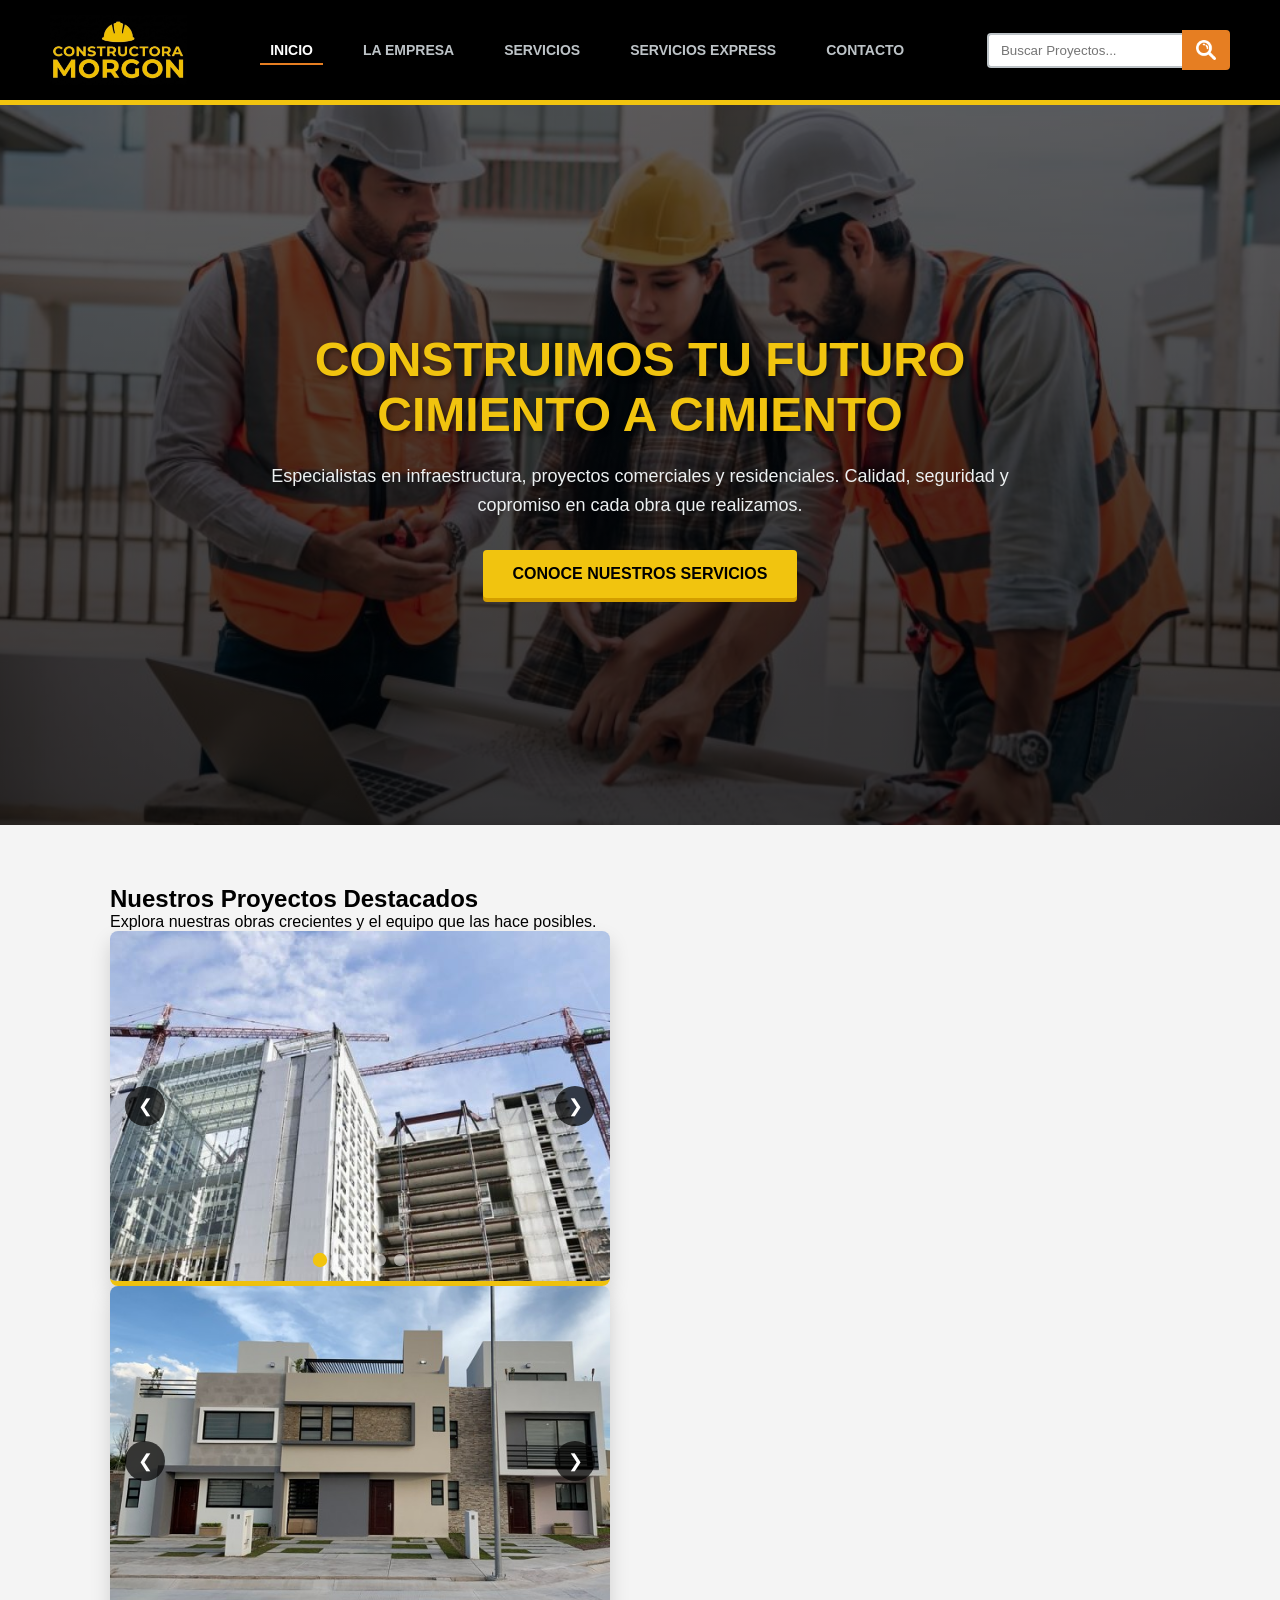
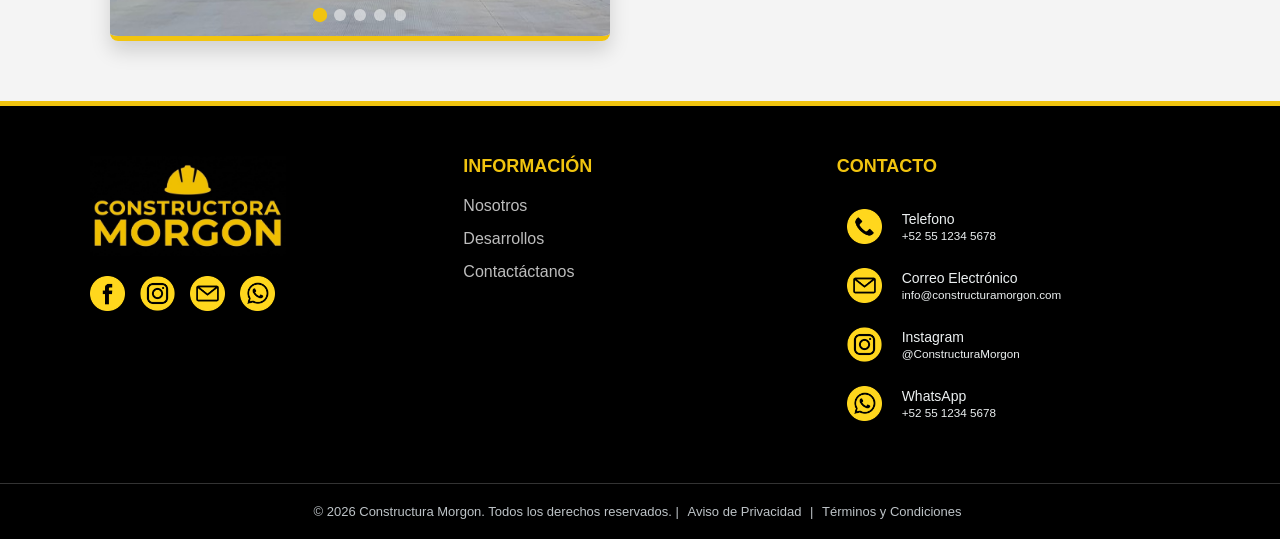
<file: index.html>
<!DOCTYPE html>
<html lang="en">
<head>
    <meta charset="UTF-8">
    <meta name="viewport" content="width=device-width, initial-scale=1.0">
    <title>Inicio | Constructura Morgon</title>
    <link rel="stylesheet" href="style.css">
</head>
<body>
    
    <header class="header">
        <div class="logo">
            <img src="img/principal/logo.jpg" alt="Constructura Morgon" class="logo-img">
        </div>

        <nav class="navbar">
            <ul>
                <li><a href="index.html" class="active">Inicio</a></li>
                <li><a href="empresa.html">La Empresa</a></li>
                <li><a href="servicios.html">Servicios</a></li>
                <li><a href="serviciosExpress.html">Servicios Express</a></li>
                <li><a href="contacto.html">Contacto</a></li>
            </ul>
        </nav>

        <div class="search-container">

            <input type="search" placeholder="Buscar Proyectos..." class="search-bar">
            <button class="search-btn">
                <img src="iconos/lupa.png" alt="Buscar" class="search-icon-img">
            </button>

        </div>

    </header>

    <!-- Sección Principal, es la información que destaca en la página de inicio -->

    <main class="main-index">

        <!-- Sección Hero, es la sección que destaca en la página de inicio, banner a pantalla completa con el mensaje principal -->

        <section class="hero-full">
            <div class="hero-content">

                <h2>Construimos tu Futuro Cimiento a Cimiento</h2>
                <p>Especialistas en infraestructura, proyectos comerciales y residenciales.
                    Calidad, seguridad y copromiso en cada obra que realizamos. </p>

                    <a href="servicios.html" class="cta-button">Conoce Nuestros Servicios</a>

            </div>
        </section>

        <section class="carousels-section">
            <div class="page-container">

                <div class="">
                    <h2>Nuestros Proyectos Destacados</h2>
                    <p>Explora nuestras obras crecientes y el equipo que las hace posibles.</p>
                </div>

                <div class="carousel-wrapper">
                    <!-- Primer contenedor de imágenes -->
                    <div class="carousel-container">
                        <div class="carousel-track" id="track1">

                            <img src="img/banner1/banner1.1.jpg" alt="Banner 1" class="carousel-slide active">
                            <img src="img/banner1/banner1.2.jpg" alt="Banner 2" class="carousel-slide">
                            <img src="img/banner1/banner1.3.jpg" alt="Banner 3" class="carousel-slide">
                            <img src="img/banner1/banner1.4.jpg" alt="Banner 4" class="carousel-slide">
                            <img src="img/banner1/banner1.5.jpg" alt="Banner 5" class="carousel-slide">

                        </div>

                        <!--  Botones de control Anterior/Posterior  -->
                        <button class="carousel-btn prev" onclick="moveSlide('track1', 'dots1', -1)">&#10094;</button>
                        <button class="carousel-btn next" onclick="moveSlide('track1', 'dots1', 1)">&#10095;</button>

                        <div class="carousel-indicators" id="dots1">
                            <span class="dot active" onclick="jumpToSlide('track1', 'dots1', 0)"></span>
                            <span class="dot" onclick="jumpToSlide('track1', 'dots1', 1)"></span>
                            <span class="dot" onclick="jumpToSlide('track1', 'dots1', 2)"></span>
                            <span class="dot" onclick="jumpToSlide('track1', 'dots1', 3)"></span>
                            <span class="dot" onclick="jumpToSlide('track1', 'dots1', 4)"></span>
                        </div>

                    </div>

                    <div class="carousel-container">
                        <div class="carousel-track" id="track2">

                            <img src="img/banner2/banner2.1.jpg" alt="Banner 1" class="carousel-slide active">
                            <img src="img/banner2/banner2.2.jpg" alt="Banner 2" class="carousel-slide">
                            <img src="img/banner2/banner2.3.jpg" alt="Banner 3" class="carousel-slide">
                            <img src="img/banner2/banner2.4.jpg" alt="Banner 4" class="carousel-slide">
                            <img src="img/banner2/banner2.5.jpg" alt="Banner 5" class="carousel-slide">

                        </div>

                        <!--  Botones de control Anterior/Posterior  -->
                        <button class="carousel-btn prev" onclick="moveSlide('track2', 'dots2', -1)">&#10094;</button>
                        <button class="carousel-btn next" onclick="moveSlide('track2', 'dots2', 1)">&#10095;</button>

                        <div class="carousel-indicators" id="dots2">
                            <span class="dot active" onclick="jumpToSlide('track2', 'dots2', 0)"></span>
                            <span class="dot" onclick="jumpToSlide('track2', 'dots2', 1)"></span>
                            <span class="dot" onclick="jumpToSlide('track2', 'dots2', 2)"></span>
                            <span class="dot" onclick="jumpToSlide('track2', 'dots2', 3)"></span>
                            <span class="dot" onclick="jumpToSlide('track2', 'dots2', 4)"></span>
                        </div>


                    </div>

                </div>

            </div>
        </section>

    </main>

<!--  Pie de página donde mostramos enlaces, redes sociales e información de contacto  -->

    <footer class="footer">

        <div class=" footer-container">
            <!-- Columna del logo y redes sociales  -->
            <div class="footer-col logo-col">
                <img src="img/principal/logo.jpg" class="footer-logo-img" alt="Constructura Morgon">
                <div class="social-links">
                    <a href="#" class="social-icon"> <img src="iconos/facebook.png" alt="Facebook"></a>
                    <a href="#" class="social-icon"> <img src="iconos/instagram.png" alt="Instagram"></a>
                    <a href="#" class="social-icon"> <img src="iconos/email.png" alt="email"></a>
                    <a href="#" class="social-icon"> <img src="iconos/whatsapp.png" alt="whatsapp"></a>
                </div>
            </div>
            <!-- Columna de enlaces  -->
            <div class="footer-col links-col">
                <h3>Información</h3>
                <ul>
                    <li><a href="empresa.html">Nosotros</a></li>
                    <li><a href="servicios.html">Desarrollos</a></li>
                    <li><a href="contacto.html">Contactáctanos</a></li>
                </ul>
            </div>

            <div class="footer-col contact-col">
                <h3>Contacto</h3>

                <table class="contact-table">
                    <tr>
                        <td class="icon-cell"> <img src="iconos/telefono.png" class="contact-icon-img" alt="telefono"></td>
                        <td>Telefono <br> <small>+52 55 1234 5678</small> </td>
                    </tr>
                    <tr>
                        <td class="icon-cell"> <img src="iconos/email.png" class="contact-icon-img" alt="email"></td>
                        <td>Correo Electrónico <br> <small>info@constructuramorgon.com</small> </td>
                    </tr>
                    <tr>
                        <td class="icon-cell"> <img src="iconos/instagram.png" class="contact-icon-img" alt="instagram"></td>
                        <td>Instagram <br> <small>@ConstructuraMorgon</small> </td>
                    </tr>
                    <tr>
                        <td class="icon-cell"> <img src="iconos/whatsapp.png" class="contact-icon-img" alt="whatsapp"></td>
                        <td>WhatsApp <br> <small>+52 55 1234 5678</small> </td>
                    </tr>
                </table>
            </div>

        </div>

        <!-- Sección inferior del pie de página con derechos reservados y enlaces legales  -->
        <div class="footer-bottom">
            <p>&copy; 2026 Constructura Morgon. Todos los derechos reservados. | <a href="#">Aviso de Privacidad</a> | <a href="#">Términos y Condiciones</a></p>
        </div>

    </footer>

    <script src="funciones/index.js"></script>
    <script src="funciones/global.js"></script>

</body>
</html>
</file>
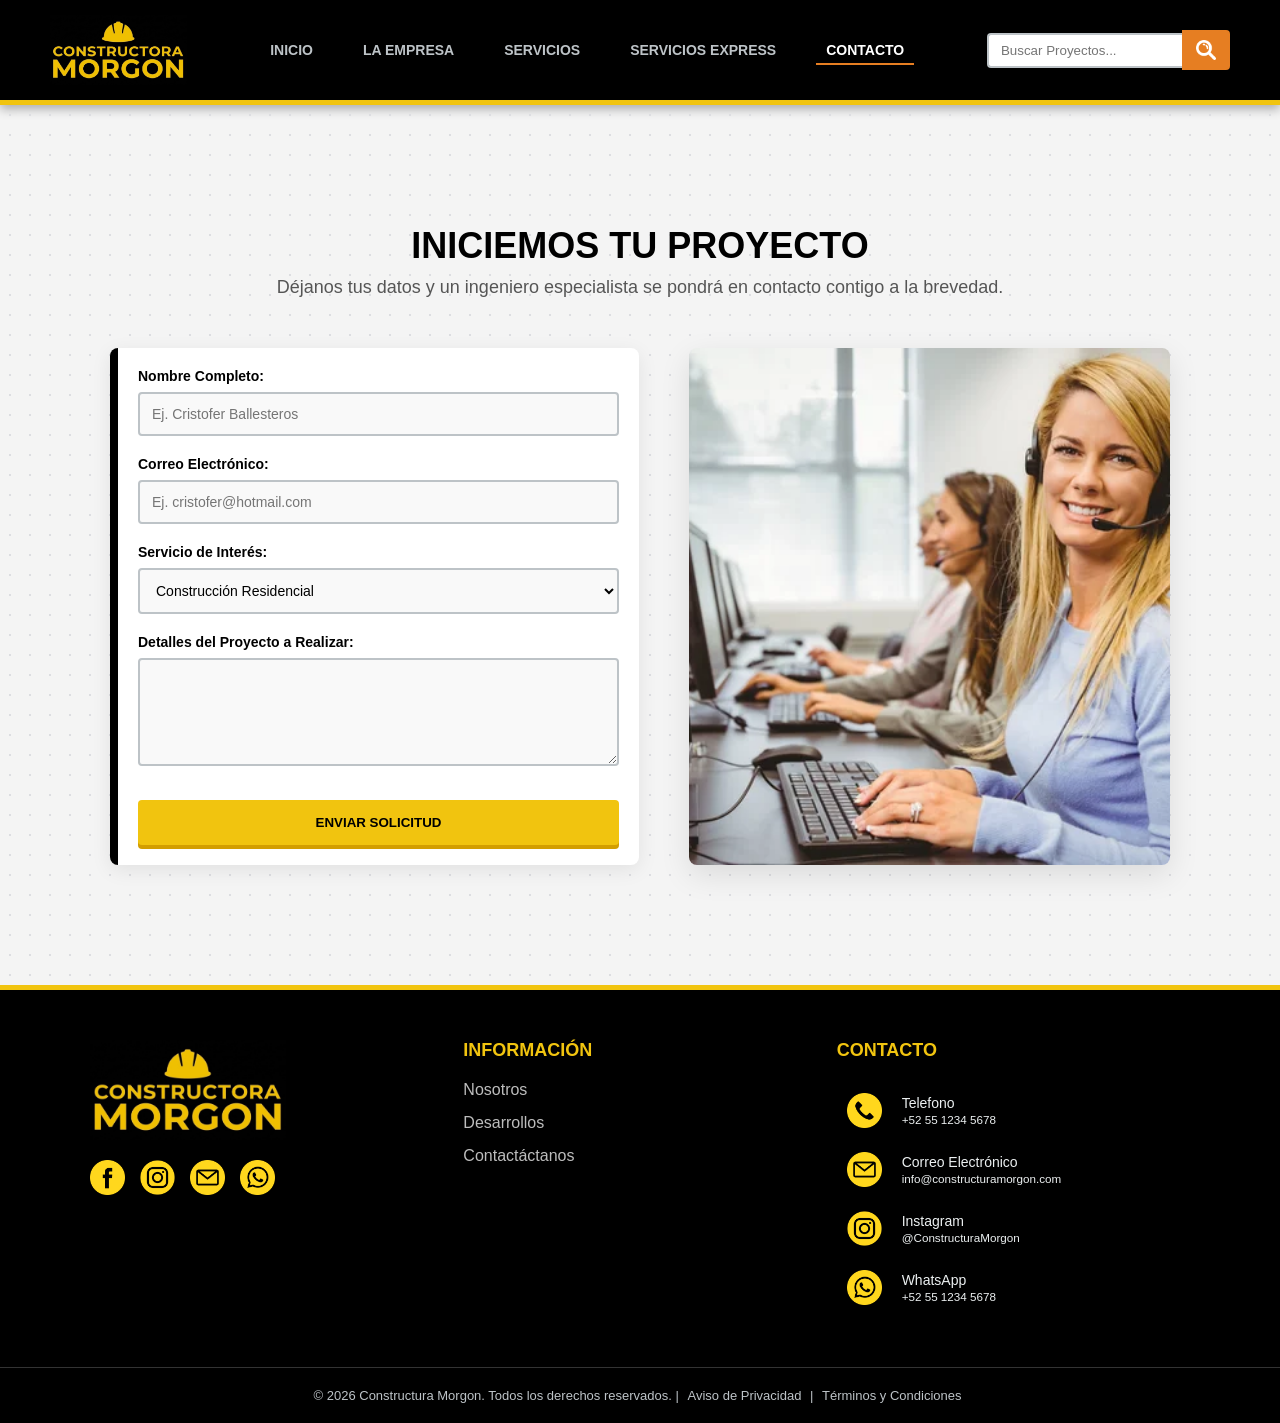
<file: contacto.html>
<!DOCTYPE html>
<html lang="en">
<head>
    <meta charset="UTF-8">
    <meta name="viewport" content="width=device-width, initial-scale=1.0">
    <title>Inicio | Constructura Morgon</title>
    <link rel="stylesheet" href="style.css">
    <link rel="stylesheet" href="css/contacto.css">
</head>
<body>
    
    <header class="header">
        <div class="logo">
            <img src="img/principal/logo.jpg" alt="Constructura Morgon" class="logo-img">
        </div>

        <nav class="navbar">
            <ul>
                <li><a href="index.html" >Inicio</a></li>
                <li><a href="empresa.html">La Empresa</a></li>
                <li><a href="servicios.html">Servicios</a></li>
                <li><a href="serviciosExpress.html">Servicios Express</a></li>
                <li><a href="contacto.html" class="active">Contacto</a></li>
            </ul>
        </nav>

        <div class="search-container">

            <input type="search" placeholder="Buscar Proyectos..." class="search-bar">
            <button class="search-btn">
                <img src="iconos/lupa.png" alt="Buscar" class="search-icon-img">
            </button>

        </div>

    </header>

    <!-- Sección Principal, es la información que destaca en la página de inicio -->

    <main class="main-content">

        <div class="page-container">
            <div class="section-title">
                <h2>Iniciemos tu Proyecto</h2>
                <p>Déjanos tus datos y un ingeniero especialista se pondrá en contacto contigo a la brevedad.</p>
            </div>

            <div class="contact-split">
                <div class="form-container">
                    <form id="contactForm" action="#" method="POST">
                        
                        <div class="form-group">
                            <label for="nombre">Nombre Completo:</label>
                            <input type="text" id="nombre" name="nombre" placeholder="Ej. Cristofer Ballesteros" required>
                        </div>
                        <div class="form-group">
                            <label for="correo">Correo Electrónico:</label>
                            <input type="email" id="correo" name="correo" placeholder="Ej. cristofer@hotmail.com" required>
                        </div>
                        <div class="form-group">
                            <label for="servicio">Servicio de Interés:</label>
                            <select id="servicio" name="servicio" required>
                                <option value="residencial">Construcción Residencial</option>
                                <option value="industrial">Nave Industrial</option>
                                <option value="presupuesto">Presupuesto Inicial</option>
                                <option value="psisos">Pegado de Pisos para Salones</option>
                                <option value="tinaco">Montura de Tinaco e Instalaciones</option>
                            </select>
                        </div>
                        <div class="form-group">
                            <label for="mensaje">Detalles del Proyecto a Realizar:</label>
                            <textarea id="mensaje" name="mensaje" rows="5" placeholder="Cuéntanos sobre tu terreno, metros cuadrados, idea general" required>
                            </textarea>
                        </div>
                        <button class="cta-button" type="submit">Enviar Solicitud</button>

                    </form>
                </div>
                <div class="contact-image-wrapper">
                    <img src="img/contacto/contactanos.jpg" alt="Imágen de Contacto" class="contact-hero-image">
                </div>
            </div>
        </div>

    </main>

<!--  Pie de página donde mostramos enlaces, redes sociales e información de contacto  -->

    <footer class="footer">

        <div class=" footer-container">
            <!-- Columna del logo y redes sociales  -->
            <div class="footer-col logo-col">
                <img src="img/principal/logo.jpg" class="footer-logo-img" alt="Constructura Morgon">
                <div class="social-links">
                    <a href="#" class="social-icon"> <img src="iconos/facebook.png" alt="Facebook"></a>
                    <a href="#" class="social-icon"> <img src="iconos/instagram.png" alt="Instagram"></a>
                    <a href="#" class="social-icon"> <img src="iconos/email.png" alt="email"></a>
                    <a href="#" class="social-icon"> <img src="iconos/whatsapp.png" alt="whatsapp"></a>
                </div>
            </div>
            <!-- Columna de enlaces  -->
            <div class="footer-col links-col">
                <h3>Información</h3>
                <ul>
                    <li><a href="empresa.html">Nosotros</a></li>
                    <li><a href="servicios.html">Desarrollos</a></li>
                    <li><a href="contacto.html">Contactáctanos</a></li>
                </ul>
            </div>

            <div class="footer-col contact-col">
                <h3>Contacto</h3>

                <table class="contact-table">
                    <tr>
                        <td class="icon-cell"> <img src="iconos/telefono.png" class="contact-icon-img" alt="telefono"></td>
                        <td>Telefono <br> <small>+52 55 1234 5678</small> </td>
                    </tr>
                    <tr>
                        <td class="icon-cell"> <img src="iconos/email.png" class="contact-icon-img" alt="email"></td>
                        <td>Correo Electrónico <br> <small>info@constructuramorgon.com</small> </td>
                    </tr>
                    <tr>
                        <td class="icon-cell"> <img src="iconos/instagram.png" class="contact-icon-img" alt="instagram"></td>
                        <td>Instagram <br> <small>@ConstructuraMorgon</small> </td>
                    </tr>
                    <tr>
                        <td class="icon-cell"> <img src="iconos/whatsapp.png" class="contact-icon-img" alt="whatsapp"></td>
                        <td>WhatsApp <br> <small>+52 55 1234 5678</small> </td>
                    </tr>
                </table>
            </div>

        </div>

        <!-- Sección inferior del pie de página con derechos reservados y enlaces legales  -->
        <div class="footer-bottom">
            <p>&copy; 2026 Constructura Morgon. Todos los derechos reservados. | <a href="#">Aviso de Privacidad</a> | <a href="#">Términos y Condiciones</a></p>
        </div>

    </footer>

    <script src="funciones/contacto.js"></script>
    <script src="funciones/global.js"></script>

</body>
</html>
</file>
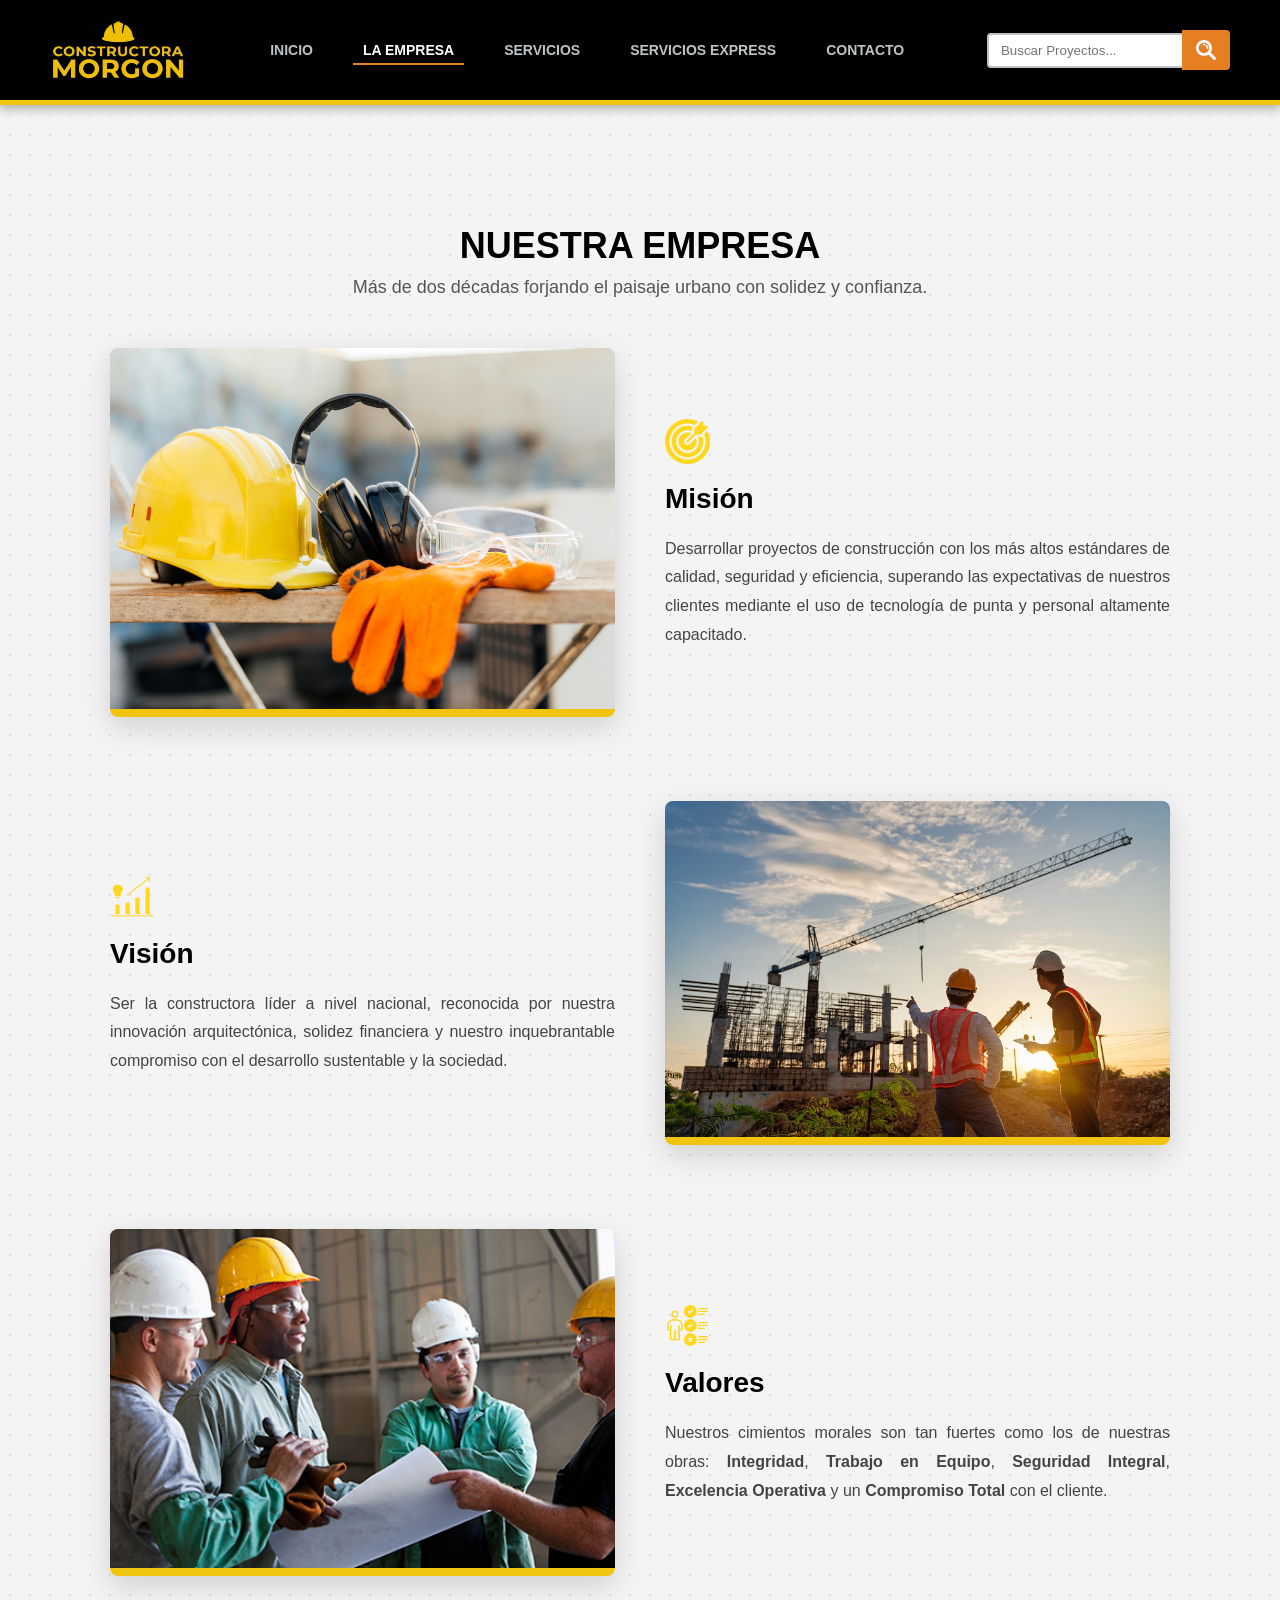
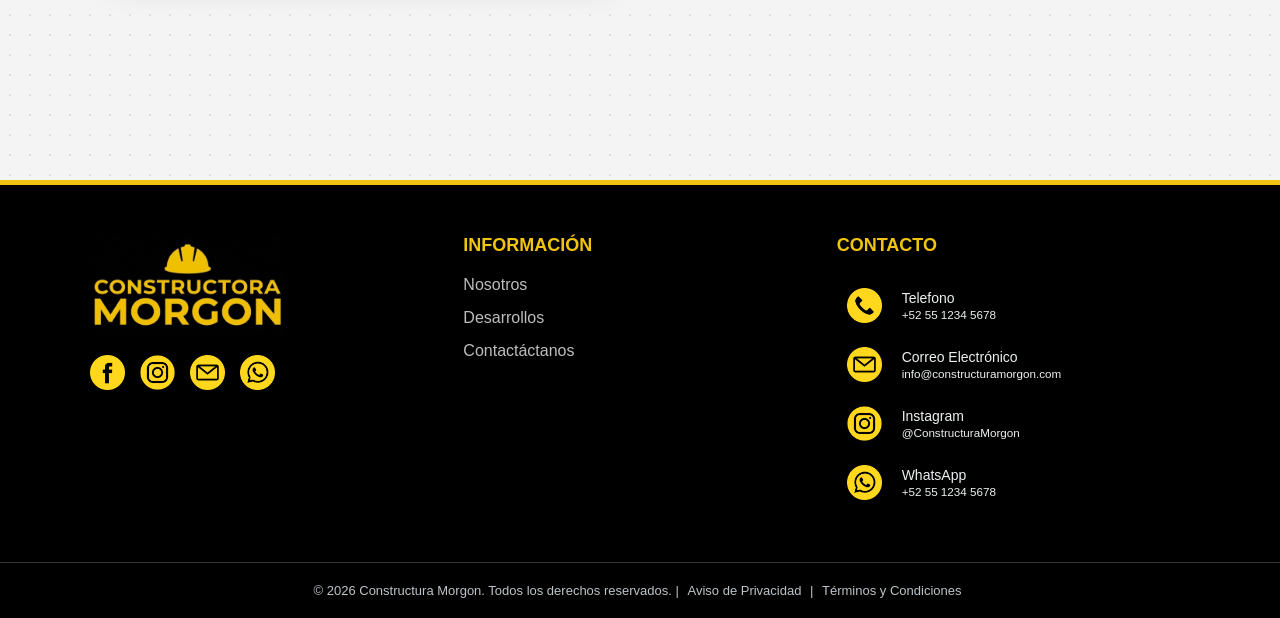
<file: empresa.html>
<!DOCTYPE html>
<html lang="en">
<head>
    <meta charset="UTF-8">
    <meta name="viewport" content="width=device-width, initial-scale=1.0">
    <title>Inicio | Constructura Morgon</title>
    <link rel="stylesheet" href="style.css">
    <link rel="stylesheet" href="css/empresa.css">
</head>
<body>
    
    <header class="header">
        <div class="logo">
            <img src="img/principal/logo.jpg" alt="Constructura Morgon" class="logo-img">
        </div>

        <nav class="navbar">
            <ul>
                <li><a href="index.html" >Inicio</a></li>
                <li><a href="empresa.html" class="active">La Empresa</a></li>
                <li><a href="servicios.html">Servicios</a></li>
                <li><a href="serviciosExpress.html">Servicios Express</a></li>
                <li><a href="contacto.html">Contacto</a></li>
            </ul>
        </nav>

        <div class="search-container">

            <input type="search" placeholder="Buscar Proyectos..." class="search-bar">
            <button class="search-btn">
                <img src="iconos/lupa.png" alt="Buscar" class="search-icon-img">
            </button>

        </div>

    </header>

    <!-- Sección Principal, es la información que destaca en la página de inicio -->

    <main class="main-index">

        <main class="main-content">
        <div class="page-container">
            <!-- Título principal de la sección -->
            <div class="section-title">
                <h2>Nuestra Empresa</h2>
                <p>Más de dos décadas forjando el paisaje urbano con solidez y confianza.</p>
            </div>
            
            <!-- Sección Misión: Diseño en zig-zag (imagen a la izquierda, texto a la derecha) -->
            <div class="zigzag-row">
                <div class="zigzag-image">
                    <img src="img/empresa/mision.jpg" alt="Misión Constructora Morgon">
                </div>
                <div class="zigzag-content">
                    <img src="iconos/mision.png" alt="Icono" class="section-icon">
                    <h3>Misión</h3>
                    <p>Desarrollar proyectos de construcción con los más altos estándares de calidad, seguridad y eficiencia, superando las expectativas de nuestros clientes mediante el uso de tecnología de punta y personal altamente capacitado.</p>
                </div>
            </div>

            <!-- Sección Visión: Diseño en zig-zag invertido (texto a la izquierda, imagen a la derecha) -->
            <div class="zigzag-row reverse">
                <div class="zigzag-image">
                    <img src="img/empresa/vision.jpg" alt="Visión Constructora Morgon">
                </div>
                <div class="zigzag-content">
                    <img src="iconos/vision.png" alt="Icono" class="section-icon">
                    <h3>Visión</h3>
                    <p>Ser la constructora líder a nivel nacional, reconocida por nuestra innovación arquitectónica, solidez financiera y nuestro inquebrantable compromiso con el desarrollo sustentable y la sociedad.</p>
                </div>
            </div>

            <!-- Sección Valores: Retoma el diseño original (imagen a la izquierda) -->
            <div class="zigzag-row">
                <div class="zigzag-image">
                    <img src="img/empresa/valores.png" alt="Valores Constructora Morgon">
                </div>
                <div class="zigzag-content">
                    <img src="iconos/valores.png" alt="Icono" class="section-icon">
                    <h3>Valores</h3>
                    <p>Nuestros cimientos morales son tan fuertes como los de nuestras obras: <strong>Integridad</strong>, <strong>Trabajo en Equipo</strong>, <strong>Seguridad Integral</strong>, <strong>Excelencia Operativa</strong> y un <strong>Compromiso Total</strong> con el cliente.</p>
                </div>
            </div>
        </div>
    </main>

    </main>

<!--  Pie de página donde mostramos enlaces, redes sociales e información de contacto  -->

    <footer class="footer">

        <div class=" footer-container">
            <!-- Columna del logo y redes sociales  -->
            <div class="footer-col logo-col">
                <img src="img/principal/logo.jpg" class="footer-logo-img" alt="Constructura Morgon">
                <div class="social-links">
                    <a href="#" class="social-icon"> <img src="iconos/facebook.png" alt="Facebook"></a>
                    <a href="#" class="social-icon"> <img src="iconos/instagram.png" alt="Instagram"></a>
                    <a href="#" class="social-icon"> <img src="iconos/email.png" alt="email"></a>
                    <a href="#" class="social-icon"> <img src="iconos/whatsapp.png" alt="whatsapp"></a>
                </div>
            </div>
            <!-- Columna de enlaces  -->
            <div class="footer-col links-col">
                <h3>Información</h3>
                <ul>
                    <li><a href="empresa.html">Nosotros</a></li>
                    <li><a href="servicios.html">Desarrollos</a></li>
                    <li><a href="contacto.html">Contactáctanos</a></li>
                </ul>
            </div>

            <div class="footer-col contact-col">
                <h3>Contacto</h3>

                <table class="contact-table">
                    <tr>
                        <td class="icon-cell"> <img src="iconos/telefono.png" class="contact-icon-img" alt="telefono"></td>
                        <td>Telefono <br> <small>+52 55 1234 5678</small> </td>
                    </tr>
                    <tr>
                        <td class="icon-cell"> <img src="iconos/email.png" class="contact-icon-img" alt="email"></td>
                        <td>Correo Electrónico <br> <small>info@constructuramorgon.com</small> </td>
                    </tr>
                    <tr>
                        <td class="icon-cell"> <img src="iconos/instagram.png" class="contact-icon-img" alt="instagram"></td>
                        <td>Instagram <br> <small>@ConstructuraMorgon</small> </td>
                    </tr>
                    <tr>
                        <td class="icon-cell"> <img src="iconos/whatsapp.png" class="contact-icon-img" alt="whatsapp"></td>
                        <td>WhatsApp <br> <small>+52 55 1234 5678</small> </td>
                    </tr>
                </table>
            </div>

        </div>

        <!-- Sección inferior del pie de página con derechos reservados y enlaces legales  -->
        <div class="footer-bottom">
            <p>&copy; 2026 Constructura Morgon. Todos los derechos reservados. | <a href="#">Aviso de Privacidad</a> | <a href="#">Términos y Condiciones</a></p>
        </div>

    </footer>

    <script src="funciones/index.js"></script>
    <script src="funciones/global.js"></script>

</body>
</html>
</file>
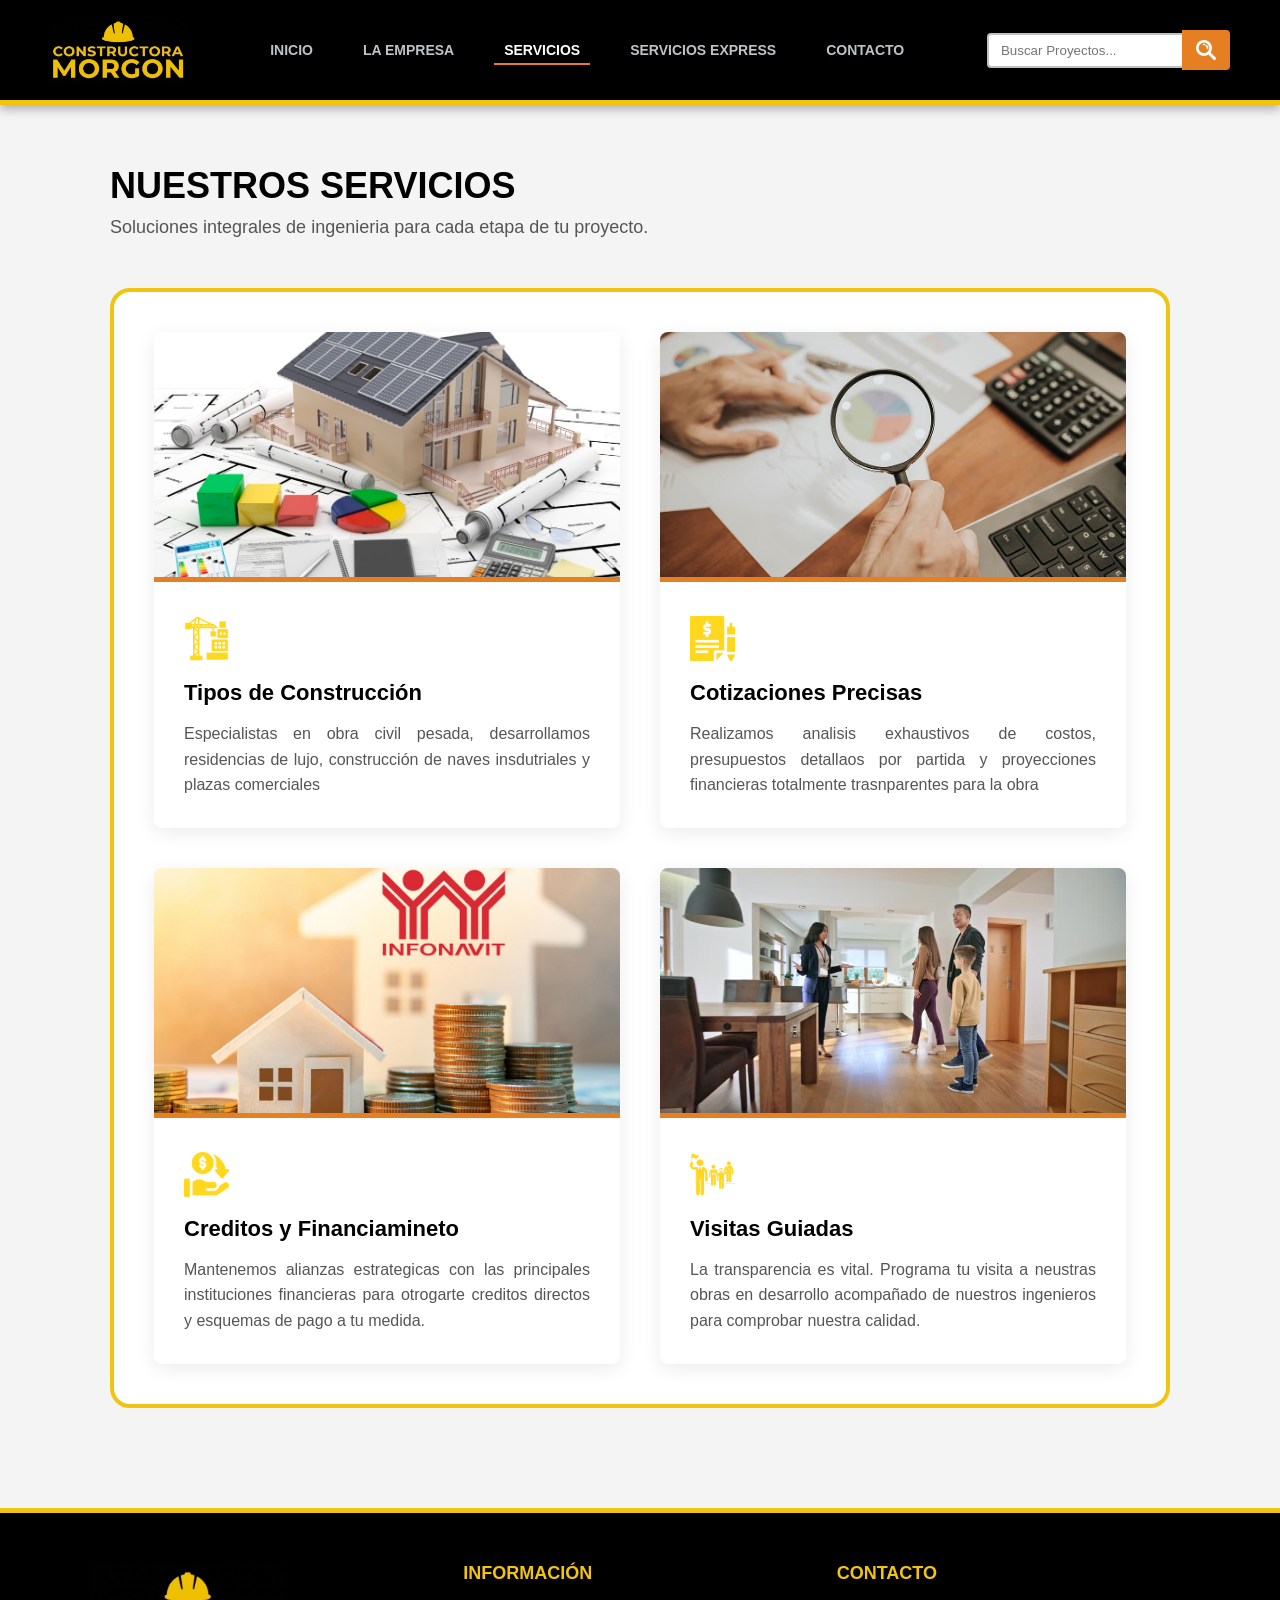
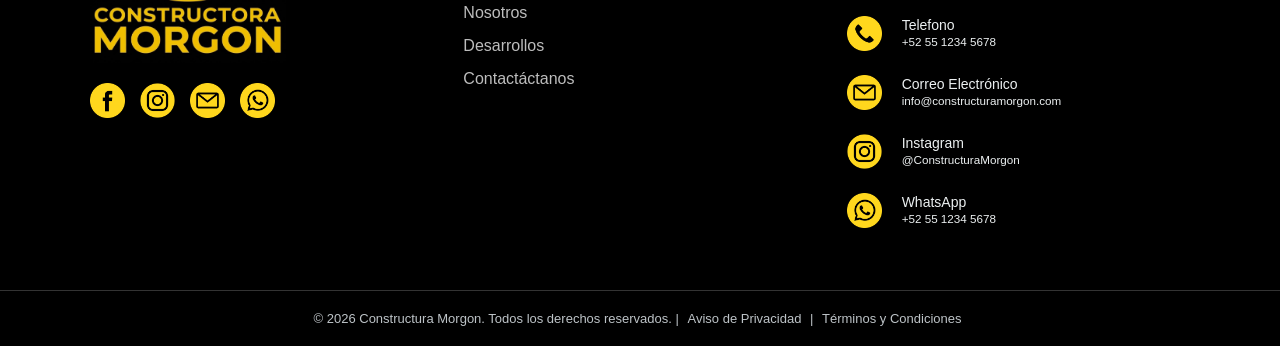
<file: servicios.html>
<!DOCTYPE html>
<html lang="en">
<head>
    <meta charset="UTF-8">
    <meta name="viewport" content="width=device-width, initial-scale=1.0">
    <title>Inicio | Constructura Morgon</title>
    <link rel="stylesheet" href="style.css">
    <link rel="stylesheet" href="css/servicios.css">
</head>
<body>
    
    <header class="header">
        <div class="logo">
            <img src="img/principal/logo.jpg" alt="Constructura Morgon" class="logo-img">
        </div>

        <nav class="navbar">
            <ul>
                <li><a href="index.html">Inicio</a></li>
                <li><a href="empresa.html">La Empresa</a></li>
                <li><a href="servicios.html" class="active">Servicios</a></li>
                <li><a href="serviciosExpress.html">Servicios Express</a></li>
                <li><a href="contacto.html">Contacto</a></li>
            </ul>
        </nav>

        <div class="search-container">

            <input type="search" placeholder="Buscar Proyectos..." class="search-bar">
            <button class="search-btn">
                <img src="iconos/lupa.png" alt="Buscar" class="search-icon-img">
            </button>

        </div>

    </header>

    <!-- Sección Principal, es la información que destaca en la página de inicio -->

    <main class="main-index">

        <div class="page-container">

            <div class="section-title">
                <h2>Nuestros Servicios</h2>
                <p>Soluciones integrales de ingenieria para cada etapa de tu proyecto.</p>
            </div>

            <div class="services-grid-large">
                <div class="service-card-large">
                    <img src="img/servicios/tipo-construccion.jpg" alt="Obre civil" class="service-img">
                    <div class="service-body">
                        <img src="iconos/construccion.png" alt="Icono" class="section-icon">
                        <h3>Tipos de Construcción</h3>
                        <p>Especialistas en obra civil pesada, desarrollamos residencias de lujo, 
                            construcción de naves insdutriales y plazas comerciales</p>
                    </div>
                </div>

                <div class="service-card-large">
                    <img src="img/servicios/cotizacion.jpg" alt="cotizaciones" class="service-img">
                    <div class="service-body">
                        <img src="iconos/cotizacion.png" alt="Icono" class="section-icon">
                        <h3>Cotizaciones Precisas</h3>
                        <p>Realizamos analisis exhaustivos de costos, presupuestos detallaos por partida
                            y proyecciones financieras totalmente trasnparentes para la obra
                        </p>
                    </div>
                </div>

                <div class="service-card-large">
                    <img src="img/servicios/creditos.jpg" alt="creditos" class="service-img">
                    <div class="service-body">
                        <img src="iconos/credito.png" alt="Icono" class="section-icon">
                        <h3>Creditos y Financiamineto</h3>
                        <p>Mantenemos alianzas estrategicas con las principales instituciones financieras 
                            para otrogarte creditos directos y esquemas de pago a tu medida.
                        </p>
                    </div>
                </div>

                <div class="service-card-large">
                    <img src="img/servicios/visita.jpg" alt="Visitas Guiadas" class="service-img">
                    <div class="service-body">
                        <img src="iconos/visitas.png" alt="Icono" class="section-icon">
                        <h3>Visitas Guiadas</h3>
                        <p>
                            La transparencia es vital. Programa tu visita a neustras obras en desarrollo 
                            acompañado de nuestros ingenieros para comprobar nuestra calidad.
                        </p>
                    </div>
                </div>
                
            </div>

        </div>

    </main>

<!--  Pie de página donde mostramos enlaces, redes sociales e información de contacto  -->

    <footer class="footer">

        <div class=" footer-container">
            <!-- Columna del logo y redes sociales  -->
            <div class="footer-col logo-col">
                <img src="img/principal/logo.jpg" class="footer-logo-img" alt="Constructura Morgon">
                <div class="social-links">
                    <a href="#" class="social-icon"> <img src="iconos/facebook.png" alt="Facebook"></a>
                    <a href="#" class="social-icon"> <img src="iconos/instagram.png" alt="Instagram"></a>
                    <a href="#" class="social-icon"> <img src="iconos/email.png" alt="email"></a>
                    <a href="#" class="social-icon"> <img src="iconos/whatsapp.png" alt="whatsapp"></a>
                </div>
            </div>
            <!-- Columna de enlaces  -->
            <div class="footer-col links-col">
                <h3>Información</h3>
                <ul>
                    <li><a href="empresa.html">Nosotros</a></li>
                    <li><a href="servicios.html">Desarrollos</a></li>
                    <li><a href="contacto.html">Contactáctanos</a></li>
                </ul>
            </div>

            <div class="footer-col contact-col">
                <h3>Contacto</h3>

                <table class="contact-table">
                    <tr>
                        <td class="icon-cell"> <img src="iconos/telefono.png" class="contact-icon-img" alt="telefono"></td>
                        <td>Telefono <br> <small>+52 55 1234 5678</small> </td>
                    </tr>
                    <tr>
                        <td class="icon-cell"> <img src="iconos/email.png" class="contact-icon-img" alt="email"></td>
                        <td>Correo Electrónico <br> <small>info@constructuramorgon.com</small> </td>
                    </tr>
                    <tr>
                        <td class="icon-cell"> <img src="iconos/instagram.png" class="contact-icon-img" alt="instagram"></td>
                        <td>Instagram <br> <small>@ConstructuraMorgon</small> </td>
                    </tr>
                    <tr>
                        <td class="icon-cell"> <img src="iconos/whatsapp.png" class="contact-icon-img" alt="whatsapp"></td>
                        <td>WhatsApp <br> <small>+52 55 1234 5678</small> </td>
                    </tr>
                </table>
            </div>

        </div>

        <!-- Sección inferior del pie de página con derechos reservados y enlaces legales  -->
        <div class="footer-bottom">
            <p>&copy; 2026 Constructura Morgon. Todos los derechos reservados. | <a href="#">Aviso de Privacidad</a> | <a href="#">Términos y Condiciones</a></p>
        </div>

    </footer>

    <script src="funciones/index.js"></script>
    <script src="funciones/global.js"></script>

</body>
</html>
</file>
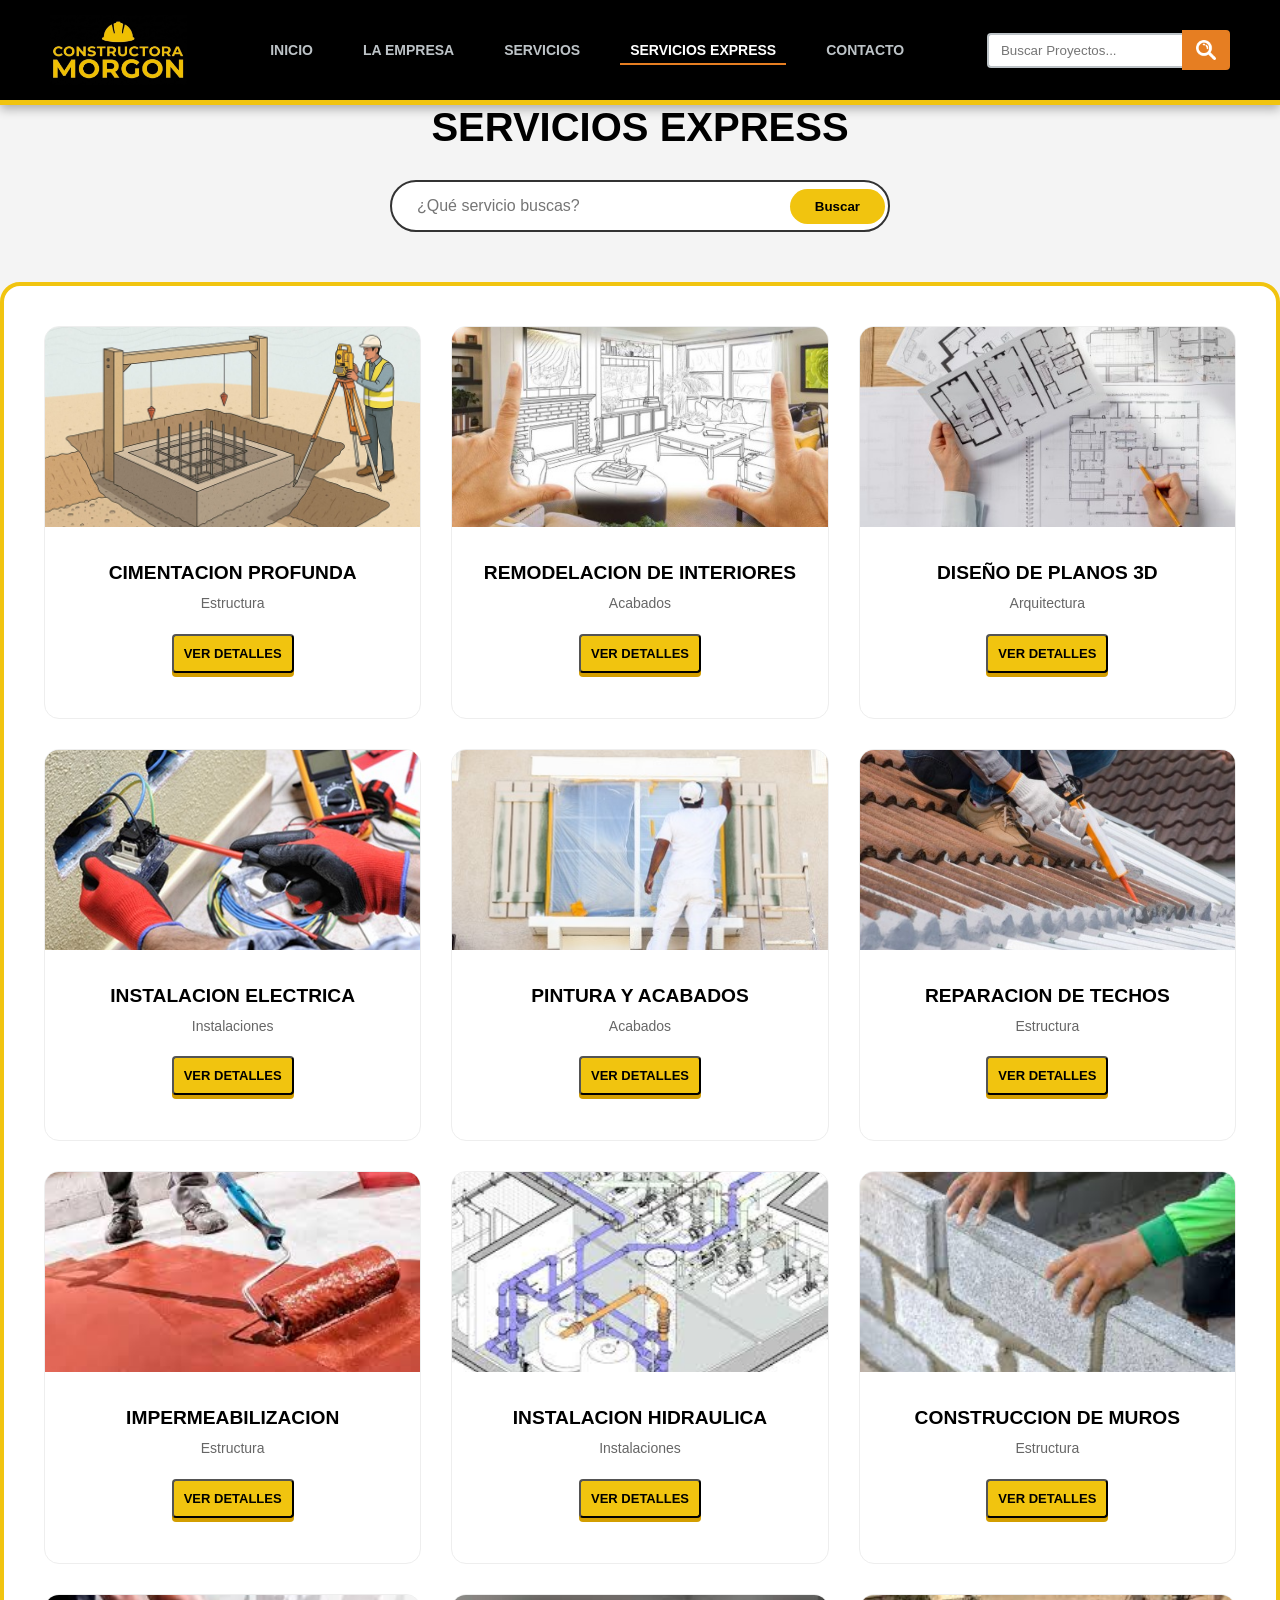
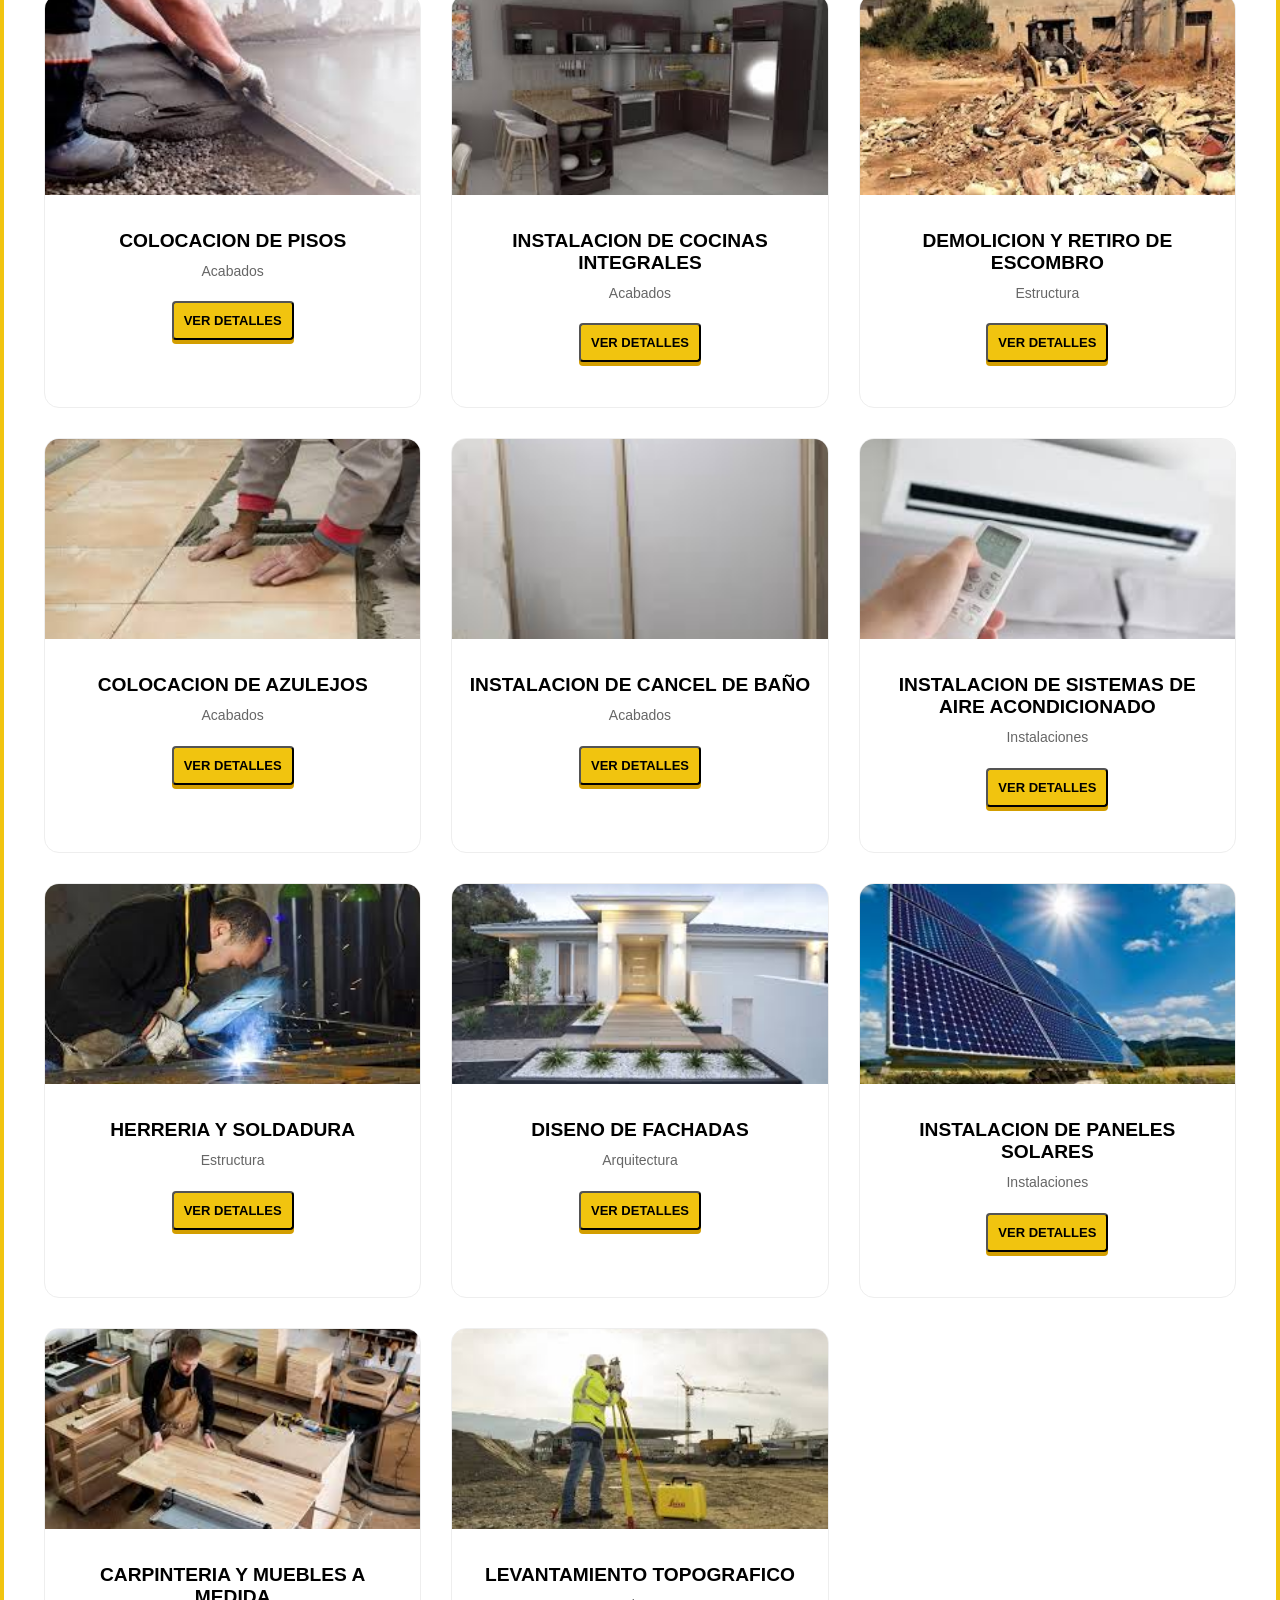
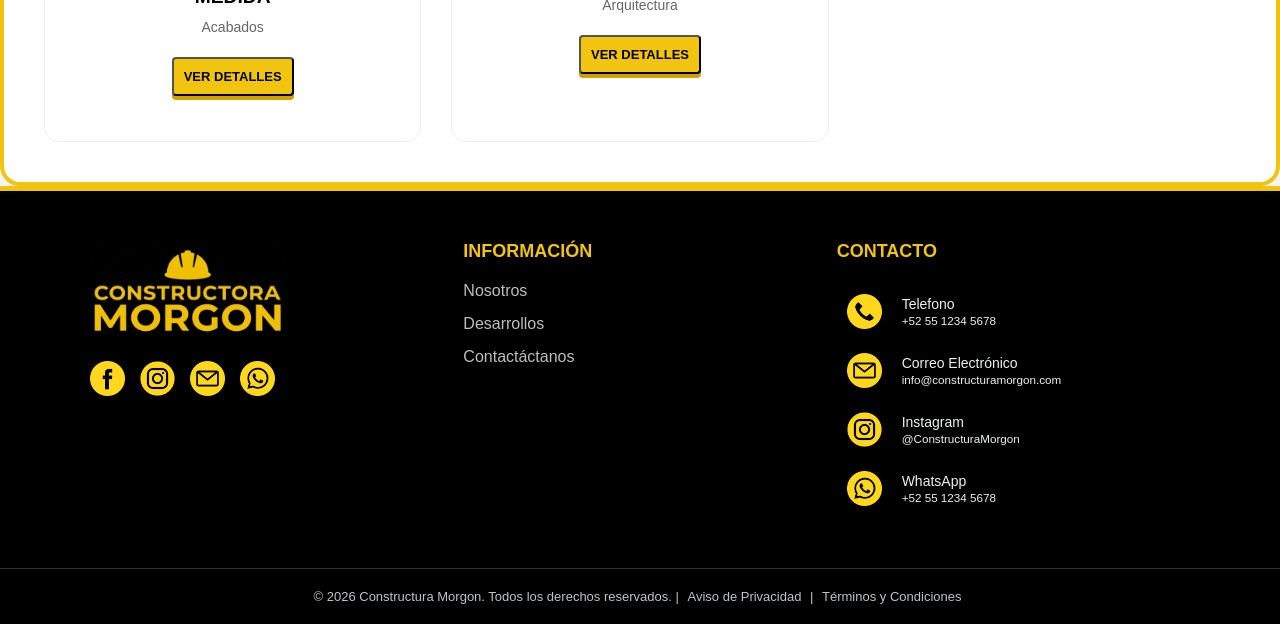
<file: serviciosExpress.html>
<!DOCTYPE html>
<html lang="en">
<head>
    <meta charset="UTF-8">
    <meta name="viewport" content="width=device-width, initial-scale=1.0">
    <title>Inicio | Constructura Morgon</title>
    <link rel="stylesheet" href="style.css">
</head>
<body>
    
    <header class="header">
        <div class="logo">
            <img src="img/principal/logo.jpg" alt="Constructura Morgon" class="logo-img">
        </div>

        <nav class="navbar">
            <ul>
                <li><a href="index.html">Inicio</a></li>
                <li><a href="empresa.html">La Empresa</a></li>
                <li><a href="servicios.html">Servicios</a></li>
                <li><a href="serviciosExpress.html" class="active">Servicios Express</a></li>
                <li><a href="contacto.html">Contacto</a></li>
            </ul>
        </nav>

        <div class="search-container">

            <input type="search" placeholder="Buscar Proyectos..." class="search-bar">
            <button class="search-btn">
                <img src="iconos/lupa.png" alt="Buscar" class="search-icon-img">
            </button>

        </div>

    </header>

    <!-- Sección Principal, es la información que destaca en la página de inicio -->

    <main class="main-index">
        <section class="search-wrap">
            <h1>Servicios Express</h1>
                <div class="search-box"> 
                    <input type="text" id="inputBusqueda" placeholder="¿Qué servicio buscas?" class="input-curvo">
                    <button id="btnFiltrar" class="btn-curvo">Buscar</button>
                </div>
        </section>

        <div id="contenedor-grid" class="services-grid-large">
        </div> 
        

    </main>

<!--  Pie de página donde mostramos enlaces, redes sociales e información de contacto  -->

    <footer class="footer">

        <div class=" footer-container">
            <!-- Columna del logo y redes sociales  -->
            <div class="footer-col logo-col">
                <img src="img/principal/logo.jpg" class="footer-logo-img" alt="Constructura Morgon">
                <div class="social-links">
                    <a href="#" class="social-icon"> <img src="iconos/facebook.png" alt="Facebook"></a>
                    <a href="#" class="social-icon"> <img src="iconos/instagram.png" alt="Instagram"></a>
                    <a href="#" class="social-icon"> <img src="iconos/email.png" alt="email"></a>
                    <a href="#" class="social-icon"> <img src="iconos/whatsapp.png" alt="whatsapp"></a>
                </div>
            </div>
            <!-- Columna de enlaces  -->
            <div class="footer-col links-col">
                <h3>Información</h3>
                <ul>
                    <li><a href="empresa.html">Nosotros</a></li>
                    <li><a href="servicios.html">Desarrollos</a></li>
                    <li><a href="contacto.html">Contactáctanos</a></li>
                </ul>
            </div>

            <div class="footer-col contact-col">
                <h3>Contacto</h3>

                <table class="contact-table">
                    <tr>
                        <td class="icon-cell"> <img src="iconos/telefono.png" class="contact-icon-img" alt="telefono"></td>
                        <td>Telefono <br> <small>+52 55 1234 5678</small> </td>
                    </tr>
                    <tr>
                        <td class="icon-cell"> <img src="iconos/email.png" class="contact-icon-img" alt="email"></td>
                        <td>Correo Electrónico <br> <small>info@constructuramorgon.com</small> </td>
                    </tr>
                    <tr>
                        <td class="icon-cell"> <img src="iconos/instagram.png" class="contact-icon-img" alt="instagram"></td>
                        <td>Instagram <br> <small>@ConstructuraMorgon</small> </td>
                    </tr>
                    <tr>
                        <td class="icon-cell"> <img src="iconos/whatsapp.png" class="contact-icon-img" alt="whatsapp"></td>
                        <td>WhatsApp <br> <small>+52 55 1234 5678</small> </td>
                    </tr>
                </table>
            </div>

        </div>

        <!-- Sección inferior del pie de página con derechos reservados y enlaces legales  -->
        <div class="footer-bottom">
            <p>&copy; 2026 Constructura Morgon. Todos los derechos reservados. | <a href="#">Aviso de Privacidad</a> | <a href="#">Términos y Condiciones</a></p>
        </div>

    </footer>

    <script src="funciones/serviciosExpress.js"></script>
    <script src="funciones/global.js"></script>

</body>
</html>
</file>
<file: style.css>
/*EStilos globales*/
*{
    margin: 0;
    padding: 0;
    box-sizing: border-box;
    font-family: 'Verdana', 'Geneva', sans-serif;
}

/*Estilos del Body*/
body{
    background-color: #f4f4f4;
    color: #000000;
    display: flex;
    flex-direction: column;
    min-height: 100vh;
}

/*Estilos de BBoton de llamada a contacto GLOBAL*/
.cta-button {
    display: inline-block;
    padding: 15px 30px;
    background-color: #f1c40f;
    color: #000000;
    text-decoration: none;
    font-weight: bold;
    border-radius: 4px;
    text-transform: uppercase;
    transition: background-color 0.3s, transform 0.2s;
    box-shadow: 0 4px 0 #d39e00;
}

.cta-button:hover {
    background-color: #f39c12;
    transform: translateY(-2px);
    
}

/*Estilos de encabezado y navegación*/

.header {
    background-color: #000000;
    color: white;
    display: flex;
    justify-content: space-between;
    align-items: center;
    padding: 15px 50px;
    border-bottom: 5px solid #f1c40f;
    box-shadow: 0 4px 10px rgba(0, 0, 0, 0.3);
}

.logo{
    display: flex;
    align-items: center;
}

.logo-img {
    height: 70px;
    width: auto;
}   

.navbar ul{
    list-style: none;
    display: flex;
    gap: 30px;
}

.navbar a{
    color: #bdc3c7;
    text-decoration: none;
    font-weight: bold;
    text-transform: uppercase;
    font-size: 14px;
    padding: 5px 10px;
    transition: color 0.3s, background-color 0.3s;
}

.navbar a:hover{
    color: #e67e22;
}

.navbar a.active{
    color: white;
    border-bottom: 2px solid #e67e22;
}

/*Estilos barras de busqueda*/

.search-container {
    display: flex;
    align-items: center;
}

.search-bar{
    padding: 8px 12px;
    border: 2px solid #bdc3c7;
    border-radius: 4px 0 0 4px;
    outline: none;
    border-right: none;
}

.search-bar:focus{
    border-color: #f39c12;
}

.search-btn{
    padding: 8px 12px;
    border: 2px solid #e67e22;
    background-color: #e67e22;
    border-radius: 0 4px 4px 0;
    cursor: pointer;
    transition: background-color 0.3s, border-color 0.2s;
    display: flex;
    align-items: center;
    justify-content: center;
}

.search-btn:hover{
    background-color: #d35400;
    border-color: #d35400;
}

.search-icon-img{
    height: 20px;
    width: auto;
    display: block;
    transition: filter 0.3s ease;
    filter: invert(100%);
}

.search-btn:hover .search-icon-img{
    filter: invert(80%) sepia(54%) saturate(638%) hue-rotate(358deg) brightness(100%) contrast(104%);
}

/*Estilos Página Principal*/
.main-index {
    padding: 0;
    background: none;
    flex: 1;
}

/*Estilos imagen HERO*/
.hero-full{
    height: 80vh;
    min-height: 500px;
    background-image: linear-gradient(rgba(0,0,0,0.6), rgba(0,0,0,0.8)), url('img/principal/constructora-principal.jpg');
    background-size: cover;
    background-position: center;
    background-attachment: fixed;
    display: flex;
    align-items: center;
    justify-content: center;
    text-align: center;
    padding: 20px;
}

.hero-content{
    color: white;
    max-width: 800px;
}

.hero-content h2{
    font-size: 48px;
    color: #f1c40f;
    text-transform: uppercase;
    margin-bottom: 20px;
    text-shadow: 2px 2px 5px rgba(0,0,0,0.5);
}   

.hero-content p{
    font-size: 18px;
    line-height: 1.6;
    margin-bottom: 30px;
    color: #ecf0f1;
}

/* Sección de Carrousel*/
.carousels-section {
    padding: 80x 20px;
    background-color: #f4f4f4;
}

.text-center {
    text-align: center;
}   

.carousels-wrapper {
    display: flex;
    gap: 40px;
    justify-content: center;
    flex-wrap: wrap;
}

.carousel-container {
    flex: 1;
    min-width: 300px;
    max-width: 500px;
    position: relative;
    border-radius: 8px;
    overflow: hidden;
    box-shadow: 0 10px 20px rgba(0, 0, 0, 0.15);
    border-bottom: 5px solid #f1c40f;
}

.carousel-track {
    position: relative;
    width: 100%;
    height: 350px;
}

.carousel-slide {
    position: absolute;
    top: 0;
    left: 0;
    width: 100%;
    height: 100%;
    object-fit: cover;
    opacity: 0;
    transition: opacity 0.8s ease;
}

.carousel-slide.active {
    opacity: 1;
}

/*Botones y puntos*/
.carousel-btn {
    position: absolute;
    top: 50%;
    transform: translateY(-50%);
    background-color: rgba(0, 0, 0, 0.7);
    color: white;
    border: none;
    cursor: pointer;
    width: 40px;
    height: 40px;
    border-radius: 50%;
    font-size: 18px;
    transition: background-color 0.3s, transform 0.2s;
    display: flex;
    align-items: center;
    justify-content: center;
}

.carousel-btn:hover {
    background-color: #f1c40f;
    color: black;
    transform: translateY(-50%) scale(1.1);
}

.carousel-btn.prev { left: 15px; }
.carousel-btn.next { right: 15px; }

.carousel-indicators {
    position: absolute;
    bottom: 15px;
    left: 50%;
    transform: translateX(-50%);
    display: flex;
    gap: 8px;
    z-index: 10;
}

.dot {
    width: 12px;
    height: 12px;
    background-color: rgba(255, 255, 255, 0.5);
    border-radius: 50%;
    cursor: pointer;
    transition: background-color 0.3s ease, transform 0.2s;
}

.dot:hover, .dot.active {
    background-color: #f1c40f;
    transform: scale(1.2);
}

/*Contenido princiapl extra*/

.main-content {
    flex: 1;
    display: flex;
    justify-content: center;
    align-items: center;
    text-align: center;
    padding: 60px 20px;
    background-image: radial-gradient(#dcdde1 1px, transparent 1px);
    background-size: 20px 20px;
}

.hero {
    background: white;
    padding:50px ;
    border-radius: 4px;
    border-left: 10px solid #000000;
    box-shadow: 0 10px 30px rgba(0, 0, 0, 0.1);
    max-width: 700px;
}

.hero h2 {
    color: #000000;
    margin-bottom: 20px;
    font-size: 32px;
    text-transform: uppercase;
}

.hero p {
    color: #555555;
    font-size: 16px;
    line-height: 1.8;
    margin-bottom: 35px;
}

/*Páginas internas (empresa, servicios y contactos)*/

.page-container {
    width: 100%;
    max-width: 1100px;
    margin: 0 auto;
    padding: 60px 20px;
}

.section-title{
    margin-bottom: 50px;
}

.section-title h2{
    font-size: 36px;
    color: #000000;
    text-transform: uppercase;
    margin-bottom: 10px;
}

.section-title p{
    font-size: 18px;
    color: #555555;
}

.section-icon{
    width: 45px;
    height: 45px;
    margin-bottom: 15px;
    filter: invert(78%) sepia(54%) saturate(638%) hue-rotate(358deg) brightness(100%) contrast(104%);
}

/*Pie de Página (FOOTER)*/

.footer {
    background-color: #000000;
    color: #bdc3c7;
    margin-top: auto;
    border-top: 5px solid #f1c40f;
}

.footer-container{
    display: flex;
    justify-content: space-between;
    flex-wrap: wrap;
    padding: 50px;
    max-width: 1200px;
    margin: 0 auto;
    gap: 20px;
}

.footer-col{
    flex: 1;
    min-width: 250px;
}

.footer-col h3{
    color: #f1c40f;
    margin-bottom: 20px;
    font-size: 18px;
    text-transform: uppercase;
}

.footer-logo-img{
    height: 100px;
    width: auto;
    margin-bottom: 20px;
    display: block;
}

/*Iconos de redes sociales*/

.social-links {
    display:flex;
    gap: 15px;
}

.social-icon img, .contact-icon-img{
    width: 35px;
    height: 35px;
    display: block;
    transition: filter 0.3s ease, transform 0.2s;
    filter: invert(78%) sepia(54%) saturate(638%) hue-rotate(358deg) brightness(100%) contrast(104%);
}

.social-icon:hover img {
    filter: invert(53%) sepia(82%) saturate(2185%) hue-rotate(351deg) brightness(93%) contrast(93%);
    transform: translateY(-3px);
}

/**/

.links-col ul {
    list-style: none;
}

.links-col ul li {
    margin-bottom: 15px;
}

.links-col ul li a {
    color: #bdbdbd;
    text-decoration: none;
    transition: color 0.3s;
}

.links-col ul li a:hover {
    color: #e67e22;
}

.contact-table{
    width: 100%;
    border-collapse: collapse;
}

.contact-table td{
    padding: 12px 10px;
    border: none;
    color: #ecf0f1;
    font-size: 14px;
    vertical-align: middle;
}

.contact-table td.icon-cell{
    width: 40px;
    text-align: left;
}

.contact-table tr:hover .contact-icon-img{
    filter: invert(53%) sepia(82%) saturate(2185%) hue-rotate(351deg) brightness(93%) contrast(93%);
}

.footer-bottom {
    background-color: #000000;
    text-align: center;
    padding: 20px;
    font-size: 13px;
    border-top: 1px solid #333;
}

.footer-bottom a {
    color: #bdc3c7;
    text-decoration: none;
    margin: 0 5px;
}

.footer-bottom a:hover{
    color: #f1c40f;
}

/* Contenedor Principal de la página servicios express*/
.main-express {
    padding: 60px 20px;
    max-width: 1200px;
    margin: 0 auto;
    font-family: 'Verdana', sans-serif; 
}

/* Contenedor de la barra de búsqueda para centrarla */
.search-wrap {
    text-align: center;
    margin-bottom: 50px;
}

.search-wrap h1 {
    margin-bottom: 30px;
    font-size: 2.5rem;
    text-transform: uppercase;
}

.search-box {
    position: relative; /* Indispensable para anclar el botón internamente */
    display: flex;
    align-items: center;
    max-width: 500px; /* Define un ancho claro para centrarlo */
    margin: 0 auto;
}

.input-curvo {
    width: 100%;
    padding: 15px 100px 15px 25px; /* Espacio extra a la derecha para el botón */
    border-radius: 50px;
    border: 2px solid #333;
    outline: none;
    font-size: 16px;
    background-color: white;
}

.btn-curvo {
    position: absolute; /* Se mueve libremente dentro del search-box */
    right: 5px; /* Se pega al borde derecho interno */
    padding: 10px 25px;
    border-radius: 50px;
    background-color: #f1c40f;
    border: none;
    font-weight: bold;
    cursor: pointer;
    z-index: 10; /* Asegura que esté por encima del input */
}

.btn-curvo:hover {
    background-color: #f39c12;
}

/* Contenedor General (El recuadro que separa de 3 en 3) */
.services-grid-large {
    display: grid;
    grid-template-columns: repeat(3, 1fr);
    gap: 30px;
    padding: 40px;
    background-color: #fff;
    border: 4px solid #f1c40f;
    border-radius: 20px;
    margin-top: 30px;
}

/*Estilos de las tarjetas individuales*/

.servicio-card {
    background: #ffffff;
    border: 1px solid #eee;
    border-radius: 15px;
    overflow: hidden;
    transition: transform 0.3s ease, box-shadow 0.3s ease;
    text-align: center;
    padding-bottom: 20px;
    display: flex;
    flex-direction: column;
}

.servicio-card:hover {
    transform: translateY(-10px); /* Efecto de elevación */
    border-color: #f1c40f;
    box-shadow: 0 10px 20px rgba(0,0,0,0.15);
}

/*EStilos de imagen*/
.servicio-card img {
    width: 100%;
    height: 200px;
    object-fit: cover; 
}
.servicio-card h3 {
    margin: 20px 0 10px;
    text-transform: uppercase;
    color: #000;
    font-size: 1.2rem;
}

.servicio-card p {
    font-size: 14px;
    color: #666;
    margin: 0 15px 20px;
    line-height: 1.4;
}

/*Botón de la tarjeta*/
.servicio-card .cta-button {
    margin: auto 20px 10px;
    padding: 10px;
    font-size: 13px;
}

/*EStilo modales*/

.modal {
    display: none; 
    position: fixed;
    z-index: 1000;
    left: 0;
    top: 0;
    width: 100%;
    height: 100%;
    background-color: rgba(0,0,0,0.8); /* Fondo oscuro */
    backdrop-filter: blur(5px); /* Efecto de desenfoque al fondo */
}

.modal-content {
    background-color: #fff;
    margin: 5% auto;
    padding: 30px;
    border-radius: 15px;
    width: 80%;
    max-width: 600px;
    position: relative;
    border-top: 10px solid #f1c40f; 
}

.close-btn {
    position: absolute;
    right: 20px;
    top: 10px;
    font-size: 30px;
    cursor: pointer;
}

.modal-detalle-img {
    width: 100%;
    height: 250px;
    object-fit: cover;
    border-radius: 10px;
    margin-bottom: 20px;
}

.modal-info-extra {
    display: flex;
    justify-content: space-around;
    background: #f4f4f4;
    padding: 15px;
    border-radius: 8px;
    margin: 20px 0;
}

/*Diseño responsivo para móviles*/

@media (max-width: 850px) {
    .zigzag-row, .zigzag-row.reverse {
        flex-direction: column;
        gap: 30px;
    }

    .contact-split {
        flex-direction: column;
    }

    .services-grid-large{
        grid-template-columns: 1fr;
    }
}
</file>
<file: css/contacto.css>
.page-container {
    width: 100%;
    max-width: 1100px;
    margin: 0 auto;

}

.section-title {
    margin-bottom: 50px;

}

.section-title h2 {
    color: #000;
    font-size: 36px;
    text-transform: uppercase;
    margin-bottom: 10px;

}

.section-title p{
    color: #555;
    font-size: 18px;

}

/*Diseño responsive de pantalla dividida*/

.contact-split{
    display: flex;
    gap: 50px;
    align-items: stretch;

}

.form-container {
    flex: 1;
    background-color: white;
    padding: 20px;
    border-radius: 8px;
    box-shadow: 0 5px 20px rgba(0,0,0,0.08);
    text-align: left;
    border-left: 8px solid #000;

}

.contact-image-wrapper {
    flex: 1;

}

.contact-hero-image {
    width: 100%;
    height: 100%;
    object-fit: cover;
    border-radius: 8px;
    box-shadow: 0 10px 30px rgba(0,0,0,0.1);

}

.form-group {
    margin-bottom: 20px;

}

.form-group label {
    display: block;
    font-weight: bold;
    margin-bottom: 8px;
    color: #000;
    font-size: 14px;

}

.form-group input,
.form-group select,
.form-group textarea {
    width: 100%;
    padding: 12px;
    border: 2px solid #bdc3c7;
    border-radius: 4px;
    background-color: #f9f9f9;
    font-size: 14px;
    outline: none;
    transition: border-color 0.3s ease;

}

.form-group input:focus,
.form-group select:focus,
.form-group textarea:focus {
    border-color: #f1c40f;
    background-color: #fff;
    
}

.form-container .cta-button {
    width: 100%;
    border: none;
    cursor: pointer;
    margin-top: 10px;

}
</file>
<file: css/empresa.css>
/* Estilos generales y de la pagina empresa */

.page-container{
    width: 100%;
    max-width: 1100px;
    margin: 0 auto;
}

.section-title{
    margin-bottom: 50px;
}

.section-title h2{
    color: #000000;
    font-size: 36px;
    text-transform: uppercase;
    margin-bottom: 10px;
}

.section-title p{
    color: #555;
    font-size: 18px;
}

.section-icon {
    width: 45px;
    height: 45px;
    margin-bottom: 15px;
    filter: invert(78%) sepia(54%) saturate(638%) hue-rotate(358deg) brightness(100%) contrast(104%);
}

/*Diseño del ZigZag*/
.zigzag-row{
    display: flex;
    align-items: center;
    gap: 50px;
    margin-bottom: 80px;
}

.zigzag-row.reverse{
    flex-direction: row-reverse;
}

.zigzag-image{
    flex:1;
}

.zigzag-image img{
    width: 100%;
    border-radius: 8px;
    box-shadow: 0 10px 30px rgba(0, 0, 0, 0.15);
    border-bottom: 8px solid #f1c40f;
    object-fit: cover;
    max-height: 400px;
}

.zigzag-content{
    flex: 1;
    text-align: left;
}

.zigzag-content h3{
    font-size: 28px;
    color:#000000;
    margin-bottom: 20px;
}

.zigzag-content p{
    font-size: 16px;
    color: #444;
    line-height: 1.8;
    text-align: justify;
}
</file>
<file: css/servicios.css>
/* Estilos generales y de la pagina servicios */

.page-container{
    width: 100%;
    max-width: 1100px;
    margin: 0 auto;
}

.section-title{
    margin-bottom: 50px;
}

.section-title h2{
    color: #000000;
    font-size: 36px;
    text-transform: uppercase;
    margin-bottom: 10px;
}

.section-title p{
    color: #555;
    font-size: 18px;
}

.section-icon {
    width: 45px;
    height: 45px;
    margin-bottom: 15px;
    filter: invert(78%) sepia(54%) saturate(638%) hue-rotate(358deg) brightness(100%) contrast(104%);
}

/*Diseño de las tarjetas grandes*/
.services-grid-large{
    display: grid;
    grid-template-columns: repeat(auto-fit, minmax(400px, 1fr));
    gap:40px;
    margin-bottom: 40px;
}

.service-card-large{
    background: white;
    border-radius: 8px;
    overflow: hidden;
    box-shadow: 0 5px 20px rgba(0, 0, 0, 0.08);
    transition: transform 0.3s ease, box-shadow 0.3s ease;
}

.service-card-large:hover{
    transform: translateY(-8px);
    box-shadow: 0 15px 35px rgba(0, 0, 0, 0.15);
}

.service-img{
    width: 100%;
    height: 250px;
    object-fit: cover;
    border-bottom: 5px solid #e67e22;
}

.service-body{
    padding: 30px;
    text-align: left;
}

.service-body h3{
    font-size: 22px;
    margin-bottom: 15px;
    color: #000000;
}

.service-body p{
    color: #555;
    line-height: 1.6;
    text-align: justify;
}
</file>
